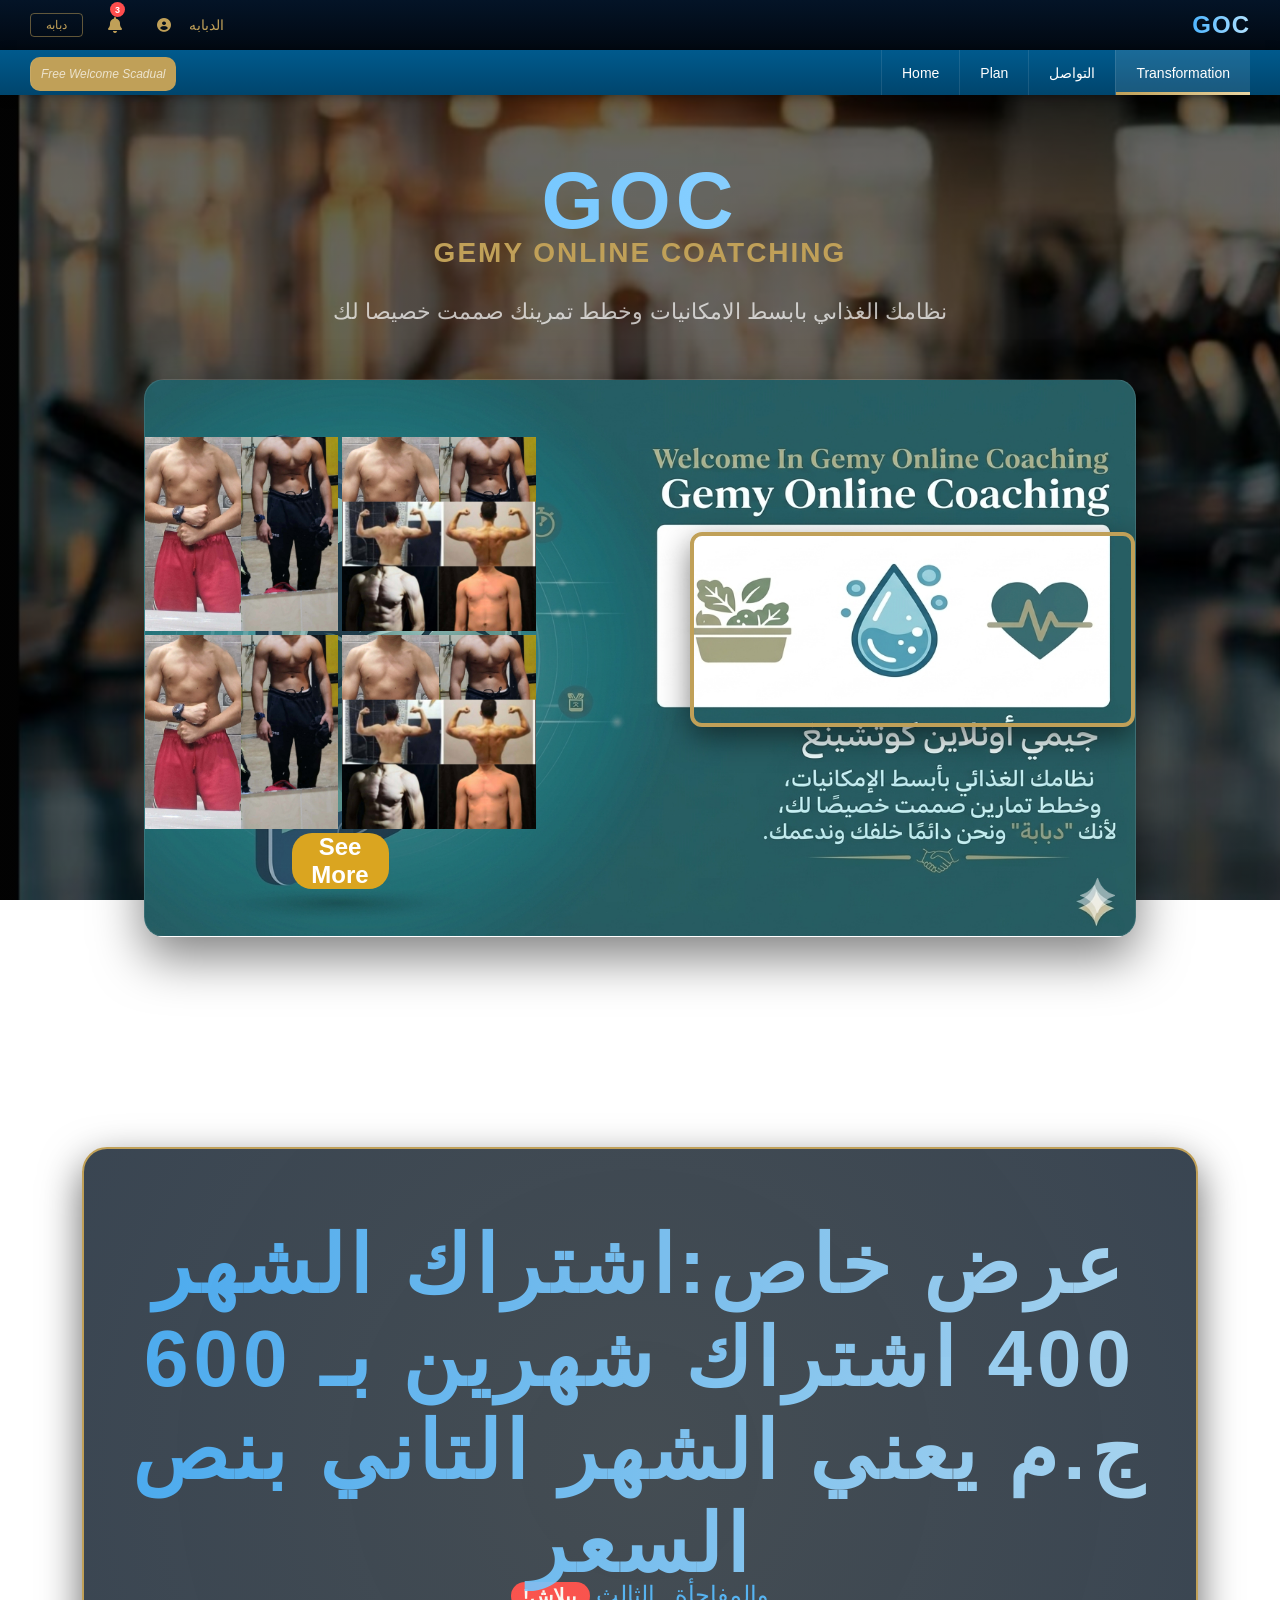
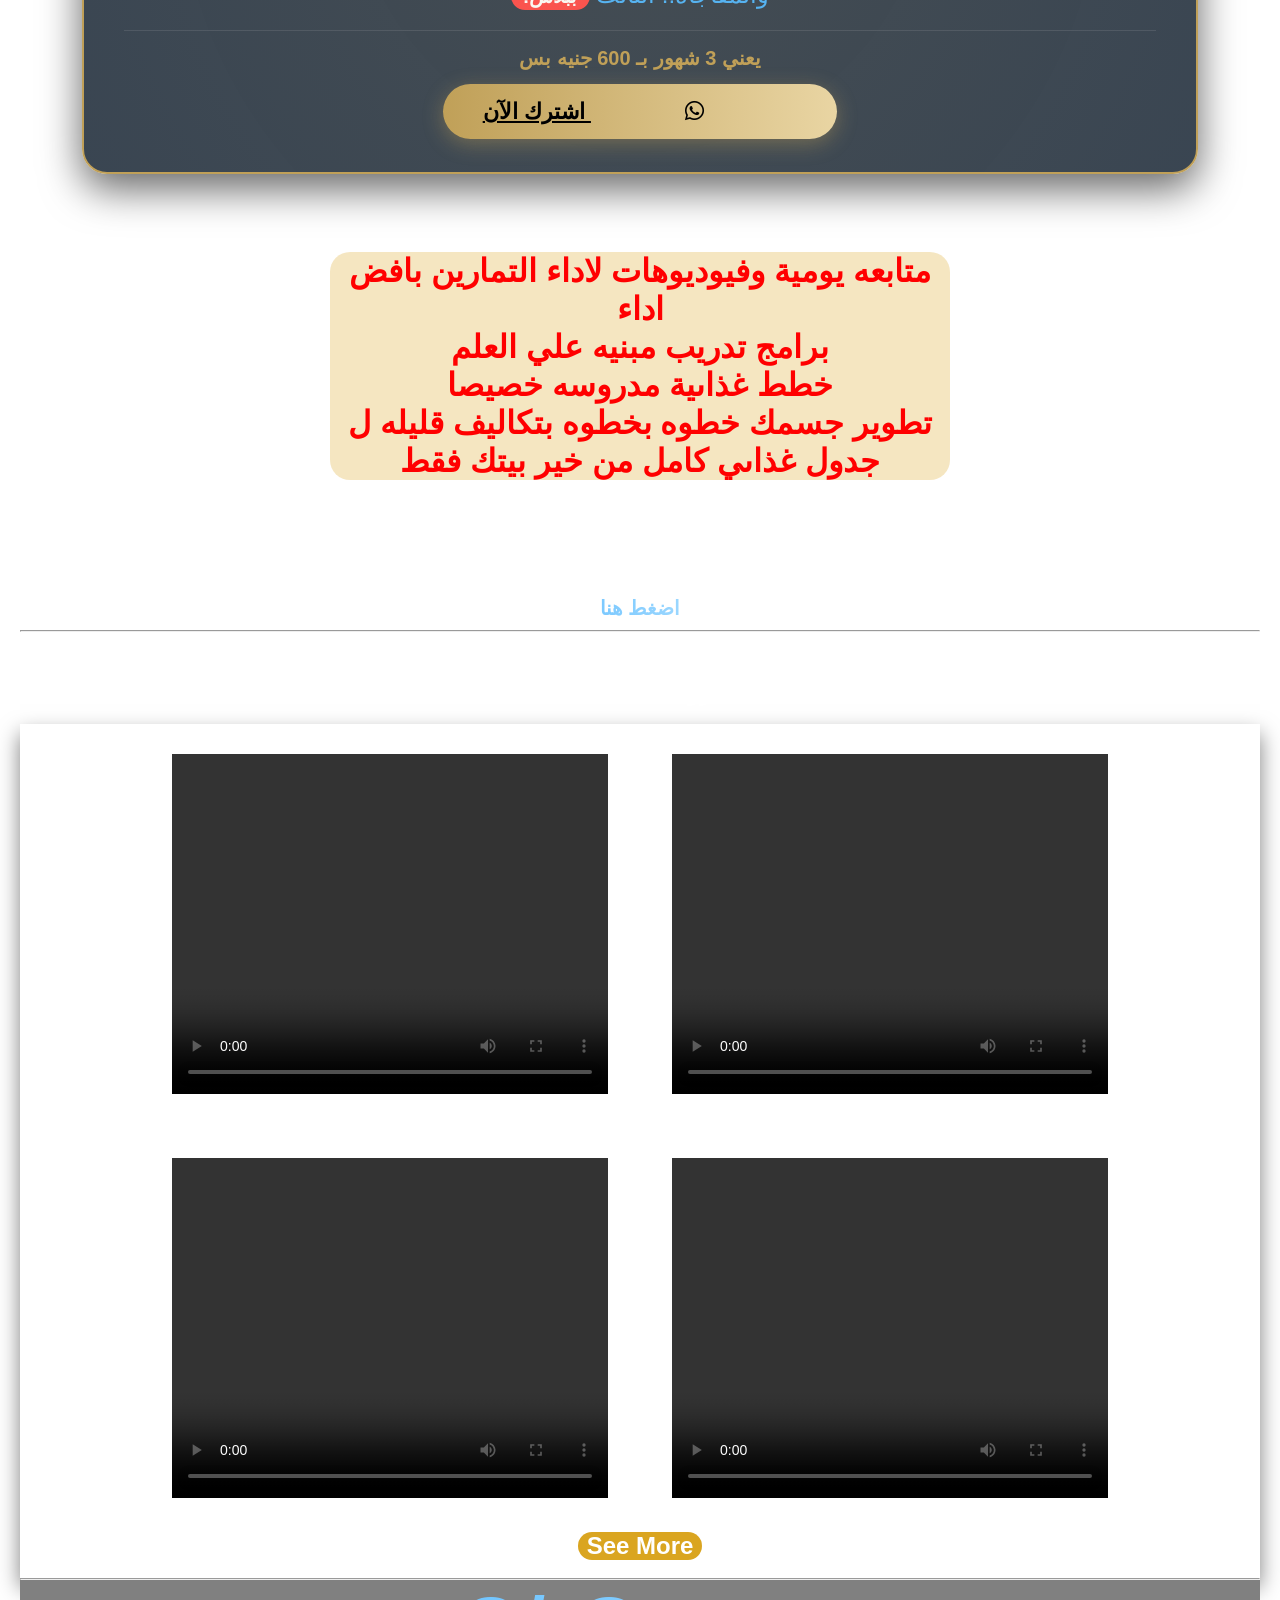
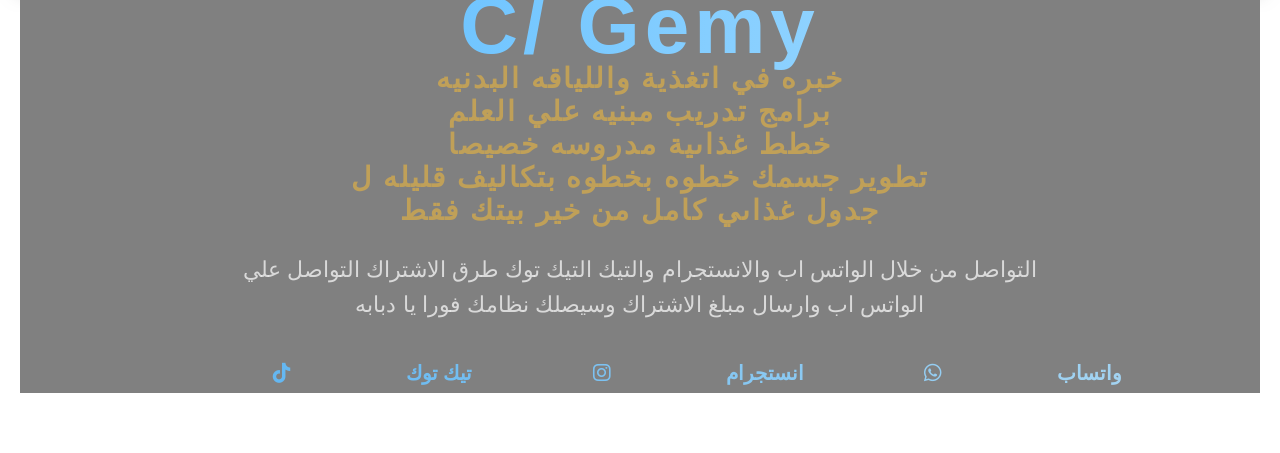
<file: index.html>
<!DOCTYPE html>
<html lang="en">
<head>
    <meta charset="UTF-8">
    <meta name="viewport" content="width=device-width, initial-scale=1.0">
    <title>Gemy Online Coaching</title>
    <link rel="stylesheet" href="index.css">
    <script src="index.js"></script>
    <link rel="stylesheet" href="https://cdnjs.cloudflare.com/ajax/libs/font-awesome/6.5.0/css/all.min.css">
    <link rel="icon" href="1fe964dc-eae8-402b-a017-c1bcff4d718d.jfif">
</head>
<body>
    <nav class="goc-main-nav">
        <div class="top-row">
            <div class="logo-container">
                <span class="logo-text">GOC</span>
            </div>
            
            <div class="user-meta">
                <div class="profile-block">
                    <span class="user-name">الدبابه</span>
                    <i class="fas fa-user-circle"></i> </div>
                <div class="notif-block">
                    <i class="fas fa-bell"></i>
                    <span class="notif-badge">3</span>
                </div>
               <button class="logout-btn">دبابه</button>
            </div>
        </div>

        <div class="menu-row">
            <div class="menu-items-left">
                <a href="transformation.html" class="menu-item active">Transformation</a>
                <a href="communicate.html" class="menu-item">التواصل</a>
                <a href="plan.html" class="menu-item">Plan</a>
                <a href="#" class="menu-item no-border-left">Home</a>
            </div>
   <div class="wellcom"> <a href="free.html"   class="welcome-text-right"> Free Welcome Scadual</a></div>
        </div>
    </nav>
    <div class="about">
    <h1>
GOC 



    </h1>
    <H1>
Gemy Online Coatching


    </H1>
        <h1>
نظامك الغذاىي بابسط الامكانيات وخطط تمرينك صممت خصيصا لك


    </h1>
    <header>

        
    
   

  <br>
   
     <br>
   <br>

   <br>
    
<div class="slider">

  <img src="520882e2-50af-4f5d-88b2-9ee951361577.jfif" alt="">
   <img src="cf5c0b23-2943-465e-b3cb-ab50230c9a42.jfif" alt="">
    <img src="9abb4a14-b59b-430e-a8de-ac7891fc2a7d.jfif" alt="">
 
</div>
<div class="before">
<img src="488adabc-7f1c-4703-8ac2-2e8144c1362f.jfif" alt="">
<img src="01d0bdb7-062a-40e8-b857-19015c202544.jfif" alt="">
<br>
<img src="488adabc-7f1c-4703-8ac2-2e8144c1362f.jfif" alt="">
<img src="01d0bdb7-062a-40e8-b857-19015c202544.jfif" alt="">
<h2 class="seemore">
    <a href="transformation.html">See More</a>



</h2>
</div>
</header>
<div class="about">

</div>
  <div class="offer-container">
    <h1 class="offer-title" > عرض خاص:اشتراك الشهر 400  اشتراك شهرين بـ 600 ج.م يعني الشهر التاني بنص السعر</h1>
    <p class="offer-surprise">والمفاجأة.. الثالث <span class="free-badge">ببلاش!</span></p>
    <div class="offer-summary">يعني 3 شهور بـ 600 جنيه بس</div>
    <a href="https://api.whatsapp.com/send?phone=201200271573" target="_blank" class="cta-button">
  <i class="fa-brands fa-whatsapp"></i> اشترك الآن
</a>
</div>
 
 
    
    <h1> اتمرن صح </h1>
    <h1 class="ham">
      متابعه يومية وفيوديوهات لاداء التمارين بافض اداء
<br>
برامج تدريب مبنيه علي العلم
<br>
خطط غذاىية مدروسه خصيصا
<br>
تطوير جسمك خطوه بخطوه بتكاليف قليله ل
<br>
جدول غذاىي كامل من خير بيتك فقط
<br>

    </h1>
    <h1>
اتمرن صح
عرض خاص تلت شهور ب450 جنيه
جدول غذاىي مجانا لكل زوار موقع جيمي اونلاين كوتشينج

<br>


    </h1>
    <h1   class="press">
<a href="free.html">اضغط هنا </a>

    </h1>
    <hr>
    <br>

<h2 class="train">
   اتمرن صح  
   تمارين مخصصة ليك مدروسه بافضل اداء 

</h2>
<br>

<div class="videoscontainer">

<video src="f7541983-287d-4063-b843-49afe86af79a - Trim.mp4" controls></video>
<video src="7ac183d6-2b16-42ee-a727-082760125e39.mp4" controls></video>
<video src="f7541983-287d-4063-b843-49afe86af79a - Trim.mp4" controls></video>
<video src="7ac183d6-2b16-42ee-a727-082760125e39.mp4" controls></video>
<h2 class="seemore">
    <a href="plan.html">See More</a>



</h2>
<br>
</div>
<hr>
<div class="cgemycontainer">
<h1 class="cgemy">
C/ Gemy


</h1>
<h1 class="aboutme">
خبره في اتغذية واللياقه البدنيه <br>
برامج تدريب مبنيه علي العلم <br> خطط غذاىية مدروسه خصيصا <br> 
تطوير جسمك خطوه بخطوه بتكاليف قليله ل<br>
جدول غذاىي كامل من خير بيتك فقط <br>



</h1>
<h1 class="from">
التواصل من خلال الواتس اب والانستجرام والتيك التيك توك 
طرق الاشتراك التواصل علي الواتس اب وارسال مبلغ الاشتراك وسيصلك نظامك فورا يا دبابه
</h1>
<h1 class="communicate">
 <a href="https://api.whatsapp.com/send?phone=201200271573"> واتساب<i class="fa-brands fa-whatsapp"></i> </a>
<a href="https://api.whatsapp.com/send?phone=201200271573"> انستجرام<i class="fa-brands fa-instagram"></i></a>
<a href="https://www.tiktok.com/@gemy.online.coatc?_r=1&_t=ZS-94njIWVCd7f"> تيك توك<i class="fa-brands fa-tiktok"></i> </a>

</h1>


</div>
     </body>
</html>
</file>
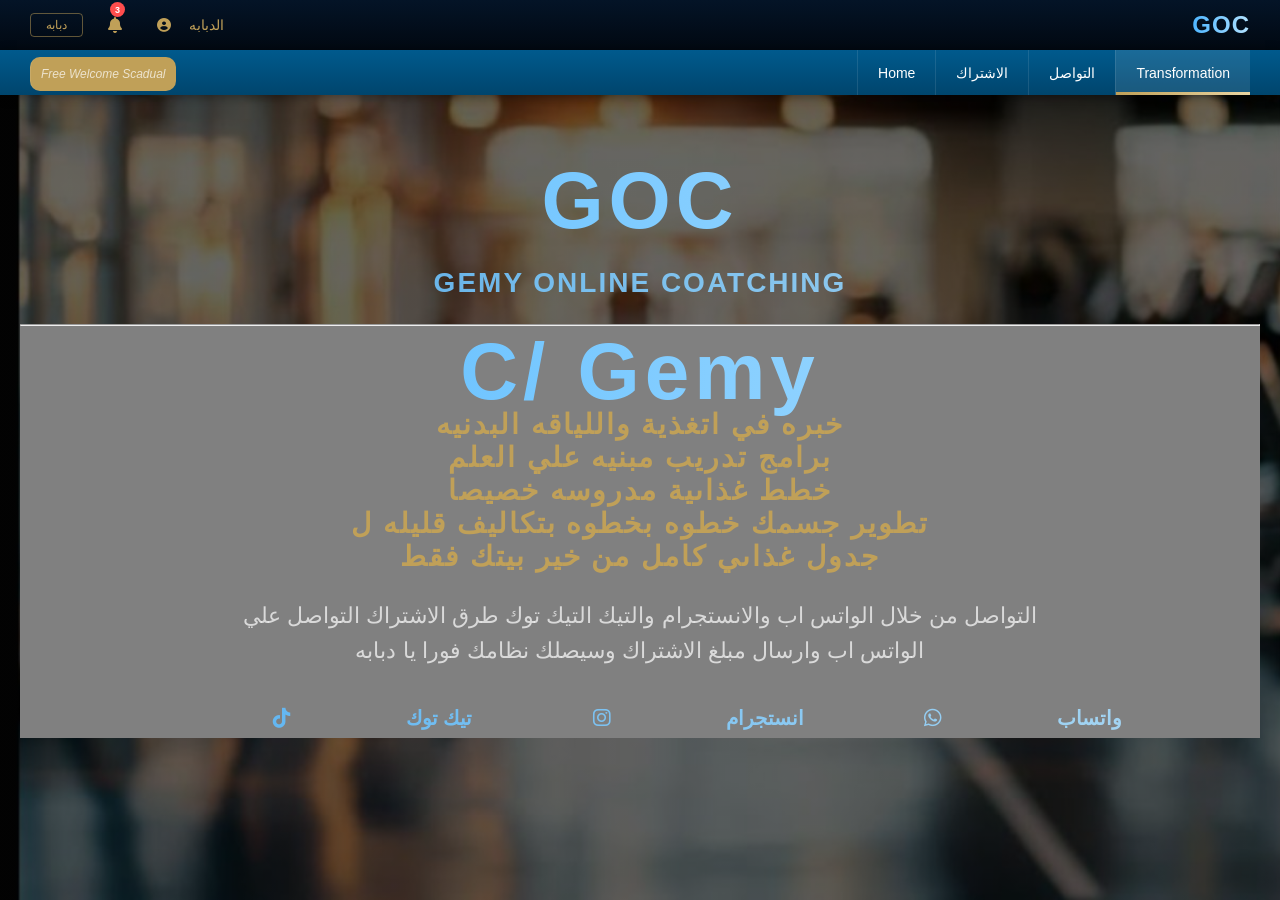
<file: communicate.html>
<!DOCTYPE html>
<html lang="en">
<head>
    <meta charset="UTF-8">
    <meta name="viewport" content="width=device-width, initial-scale=1.0">
    <title>Gemy Online Coaching</title>
    <link rel="stylesheet" href="index.css">
    <script src="index.js"></script>
    <link rel="stylesheet" href="https://cdnjs.cloudflare.com/ajax/libs/font-awesome/6.5.0/css/all.min.css">
     <link rel="icon" href="1fe964dc-eae8-402b-a017-c1bcff4d718d.jfif">
</head>
<body>
    <nav class="goc-main-nav">
        <div class="top-row">
            <div class="logo-container">
                <span class="logo-text">GOC</span>
            </div>
            
            <div class="user-meta">
                <div class="profile-block">
                     <span class="user-name">الدبابه</span>
                    <i class="fas fa-user-circle"></i> </div>
                <div class="notif-block">
                    <i class="fas fa-bell"></i>
                    <span class="notif-badge">3</span>
                </div>
               <button class="logout-btn">دبابه</button>
            </div>
        </div>

        <div class="menu-row">
            <div class="menu-items-left">
                <a href="transformation.html" class="menu-item active">Transformation</a>
                <a href="communicate.html" class="menu-item">التواصل</a>
                <a href="plan.html" class="menu-item">الاشتراك</a>
                <a href="index.html" class="menu-item no-border-left">Home</a>
            </div>
         <div class="wellcom"> <a href="free.html"   class="welcome-text-right"> Free Welcome Scadual</a></div>
        </div>
    </nav>
    <div class="about">
    <h1>
GOC 



    </h1>
    <H1>
Gemy Online Coatching
</H1>
<hr>
<div class="cgemycontainer">
<h1 class="cgemy">
C/ Gemy


</h1>
<h1 class="aboutme">
خبره في اتغذية واللياقه البدنيه <br>
برامج تدريب مبنيه علي العلم <br> خطط غذاىية مدروسه خصيصا <br> 
تطوير جسمك خطوه بخطوه بتكاليف قليله ل<br>
جدول غذاىي كامل من خير بيتك فقط <br>



</h1>
<h1 class="from">
التواصل من خلال الواتس اب والانستجرام والتيك التيك توك 
طرق الاشتراك التواصل علي الواتس اب وارسال مبلغ الاشتراك وسيصلك نظامك فورا يا دبابه
</h1>
<h1 class="communicate">
 <a href="https://api.whatsapp.com/send?phone=201200271573"> واتساب<i class="fa-brands fa-whatsapp"></i> </a>
<a href="https://api.whatsapp.com/send?phone=201200271573"> انستجرام<i class="fa-brands fa-instagram"></i></a>
<a href="https://www.tiktok.com/@gemy.online.coatc?_r=1&_t=ZS-94njIWVCd7f"> تيك توك<i class="fa-brands fa-tiktok"></i> </a>


</h1>


</div>
    
</body>
</file>
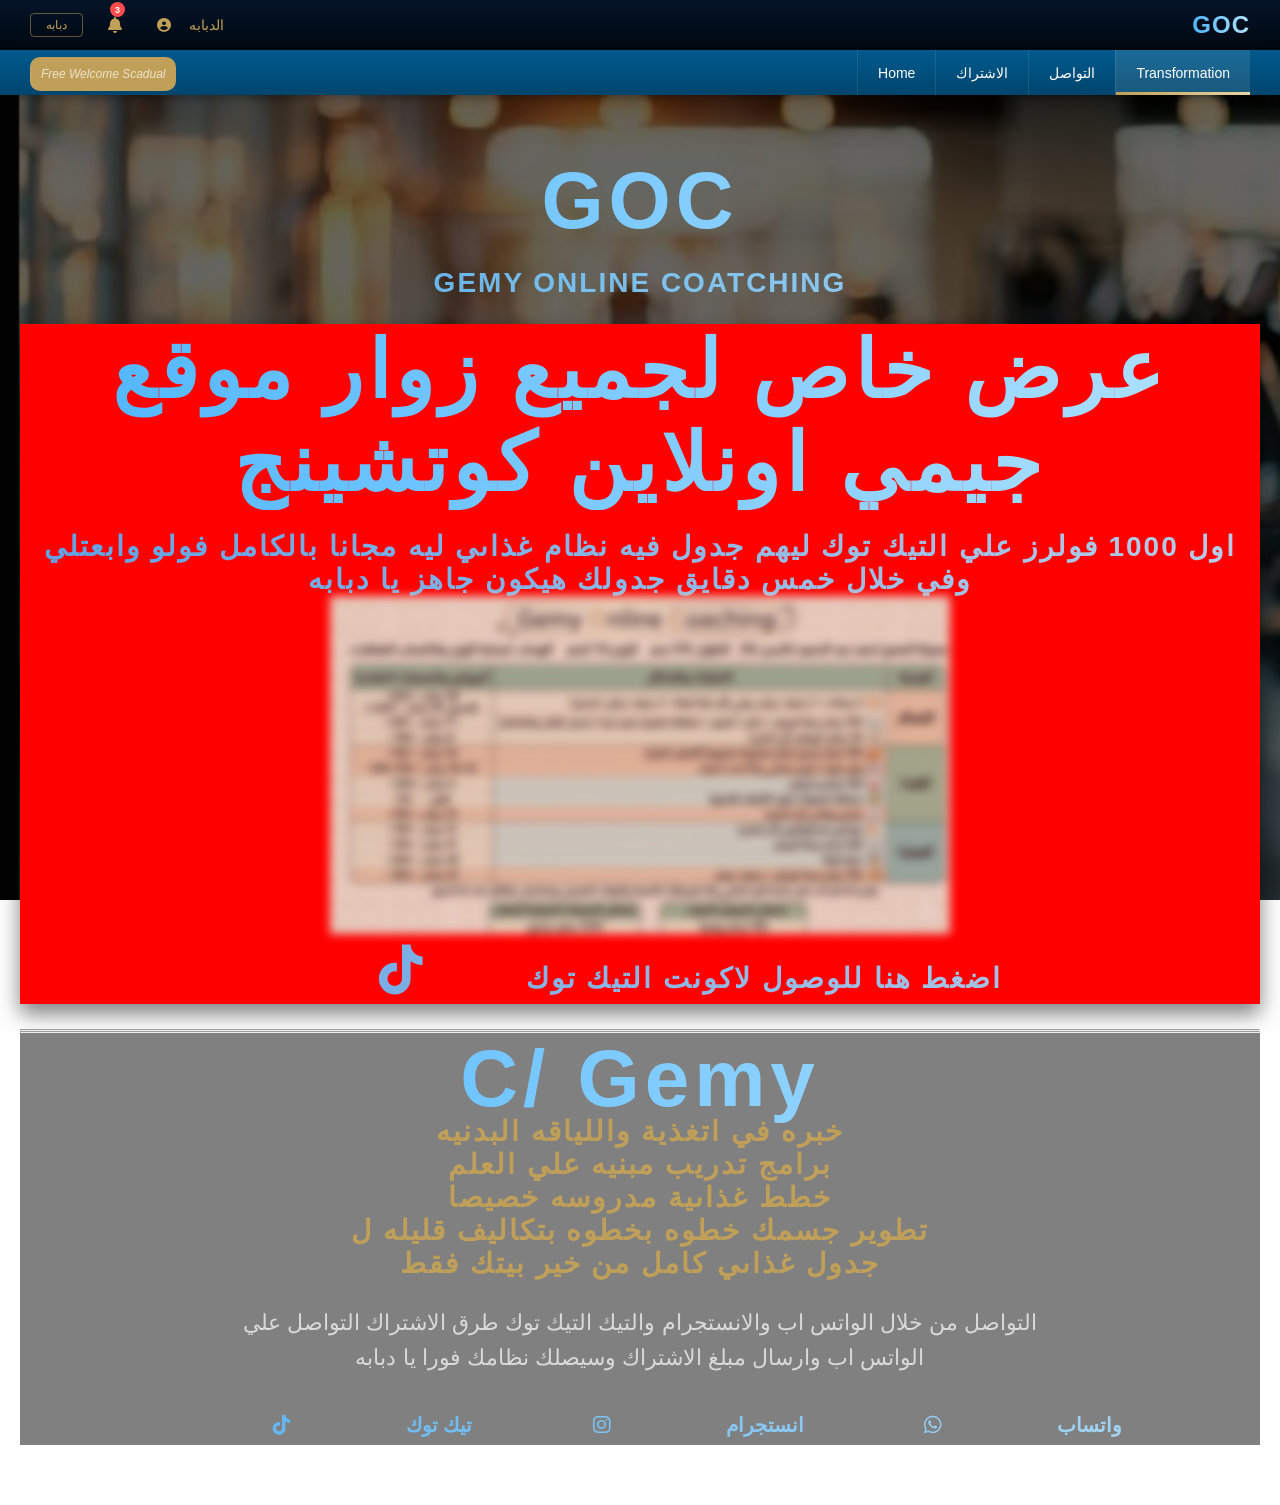
<file: free.html>
<!DOCTYPE html>
<html lang="en">
<head>
    <meta charset="UTF-8">
    <meta name="viewport" content="width=device-width, initial-scale=1.0">
    <title>Gemy Online Coaching</title>
    <link rel="stylesheet" href="index.css">
    <script src="index.js"></script>
    <link rel="stylesheet" href="https://cdnjs.cloudflare.com/ajax/libs/font-awesome/6.5.0/css/all.min.css">
     <link rel="icon" href="1fe964dc-eae8-402b-a017-c1bcff4d718d.jfif">
</head>
<body>
    <nav class="goc-main-nav">
        <div class="top-row">
            <div class="logo-container">
                <span class="logo-text">GOC</span>
            </div>
            
            <div class="user-meta">
                <div class="profile-block">
                      <span class="user-name">الدبابه</span>
                    <i class="fas fa-user-circle"></i> </div>
                <div class="notif-block">
                    <i class="fas fa-bell"></i>
                    <span class="notif-badge">3</span>
                </div>
                <button class="logout-btn">دبابه</button>
            </div>
        </div>

        <div class="menu-row">
            <div class="menu-items-left">
                <a href="transformation.html" class="menu-item active">Transformation</a>
                <a href="communicate.html" class="menu-item">التواصل</a>
                 <a href="plan.html" class="menu-item">الاشتراك</a>
                <a href="index.html" class="menu-item no-border-left">Home</a>
            </div>
      <div class="wellcom"> <a href="free.html"   class="welcome-text-right"> Free Welcome Scadual</a></div>
        </div>
    </nav>
    <div class="about">
    <h1>
GOC 



    </h1>
    <H1>
Gemy Online Coatching


    </H1>





<div class="offer">
    <h1 class="red">
عرض خاص لجميع زوار موقع جيمي اونلاين كوتشينج 





    </h1>
    <h1>
اول 1000 فولرز علي التيك توك ليهم جدول فيه نظام غذاىي ليه مجانا بالكامل
فولو وابعتلي وفي خلال خمس دقايق جدولك هيكون جاهز يا دبابه
<br>
<img src="cf5c0b23-2943-465e-b3cb-ab50230c9a42.jfif" alt="">
<a href="https://www.tiktok.com/@gemy.online.coatc?_r=1&_t=ZS-94njIWVCd7f"> اضغط هنا للوصول لاكونت التيك توك<i class="fa-brands fa-tiktok"></i></a>

    </h1>
    </div>
    <hr>

<hr>
<div class="cgemycontainer">
<h1 class="cgemy">
C/ Gemy


</h1>
<h1 class="aboutme">
خبره في اتغذية واللياقه البدنيه <br>
برامج تدريب مبنيه علي العلم <br> خطط غذاىية مدروسه خصيصا <br> 
تطوير جسمك خطوه بخطوه بتكاليف قليله ل<br>
جدول غذاىي كامل من خير بيتك فقط <br>



</h1>
<h1 class="from">
التواصل من خلال الواتس اب والانستجرام والتيك التيك توك 
طرق الاشتراك التواصل علي الواتس اب وارسال مبلغ الاشتراك وسيصلك نظامك فورا يا دبابه
</h1>
<h1 class="communicate">
 <a href="https://api.whatsapp.com/send?phone=201200271573"> واتساب<i class="fa-brands fa-whatsapp"></i> </a>
<a href="https://api.whatsapp.com/send?phone=201200271573"> انستجرام<i class="fa-brands fa-instagram"></i></a>
<a href="https://www.tiktok.com/@gemy.online.coatc?_r=1&_t=ZS-94njIWVCd7f"> تيك توك<i class="fa-brands fa-tiktok"></i> </a>


</h1>


</div>
</body>
</file>
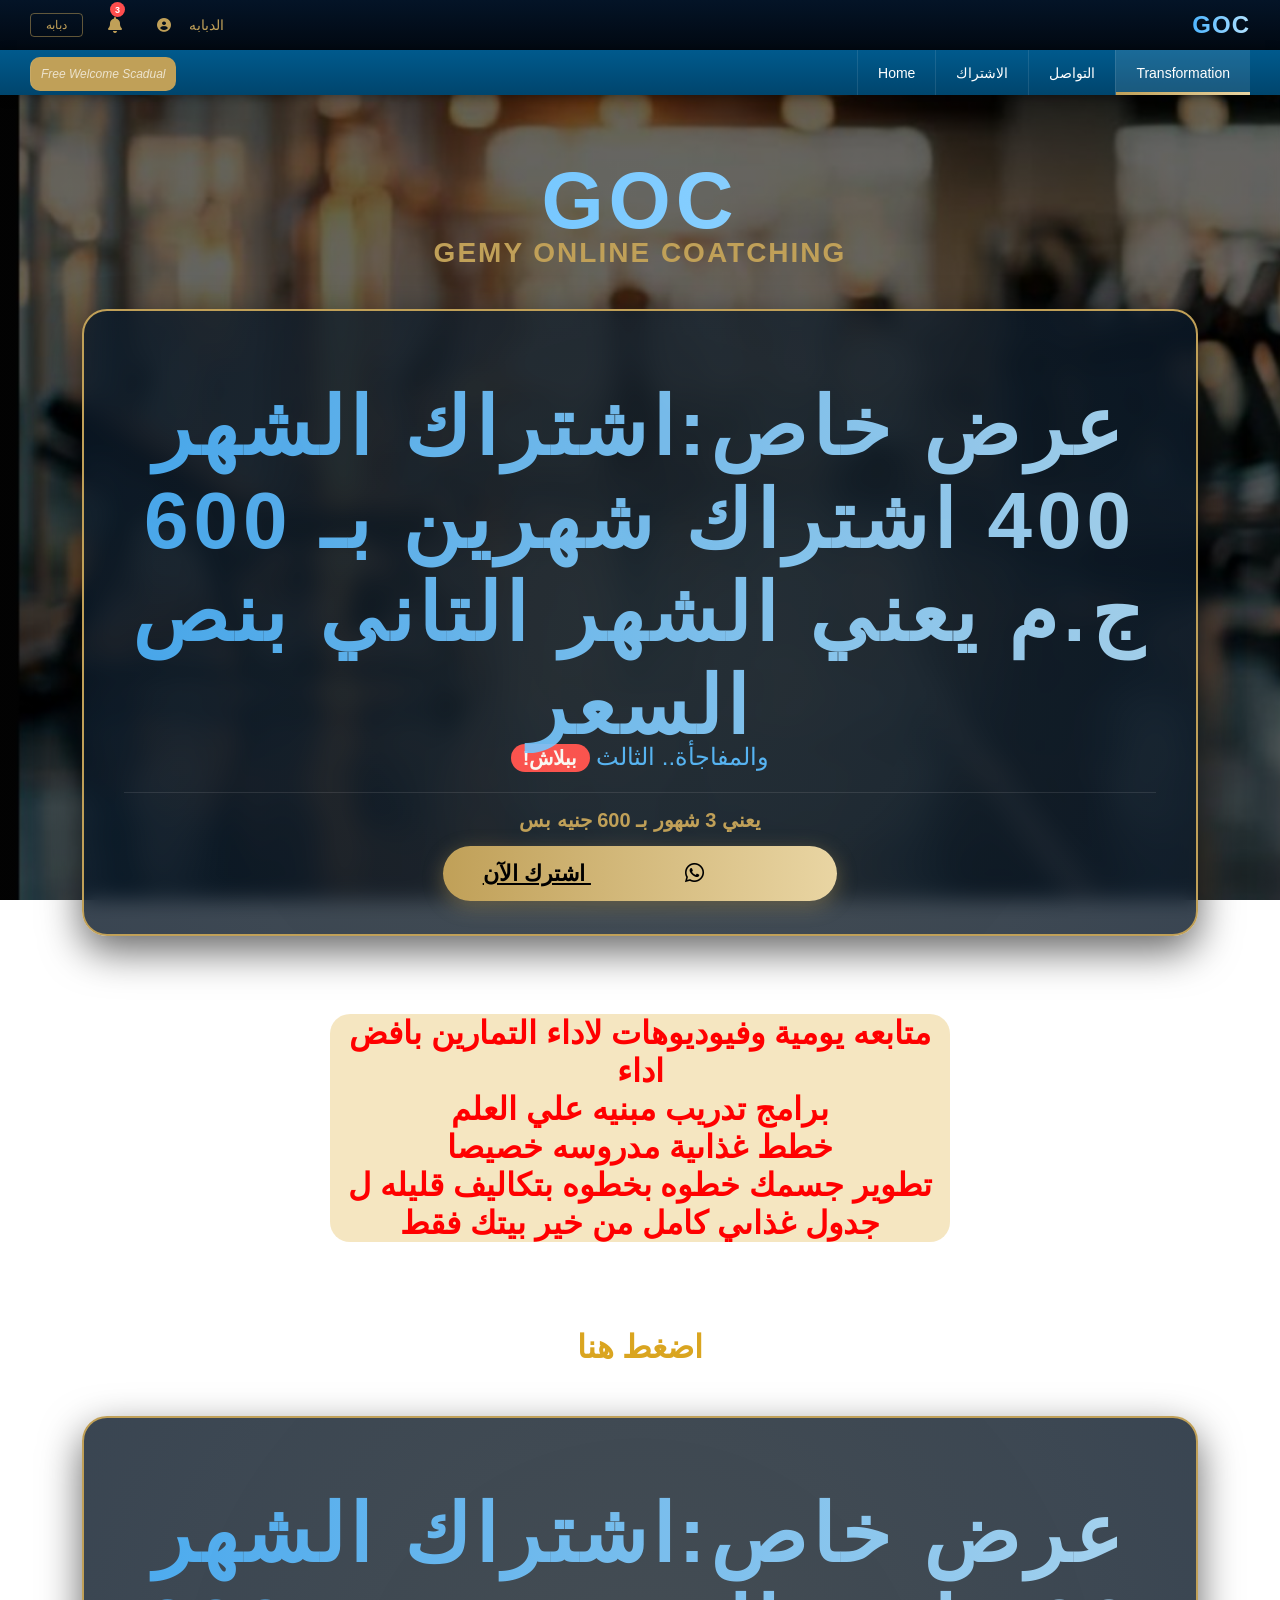
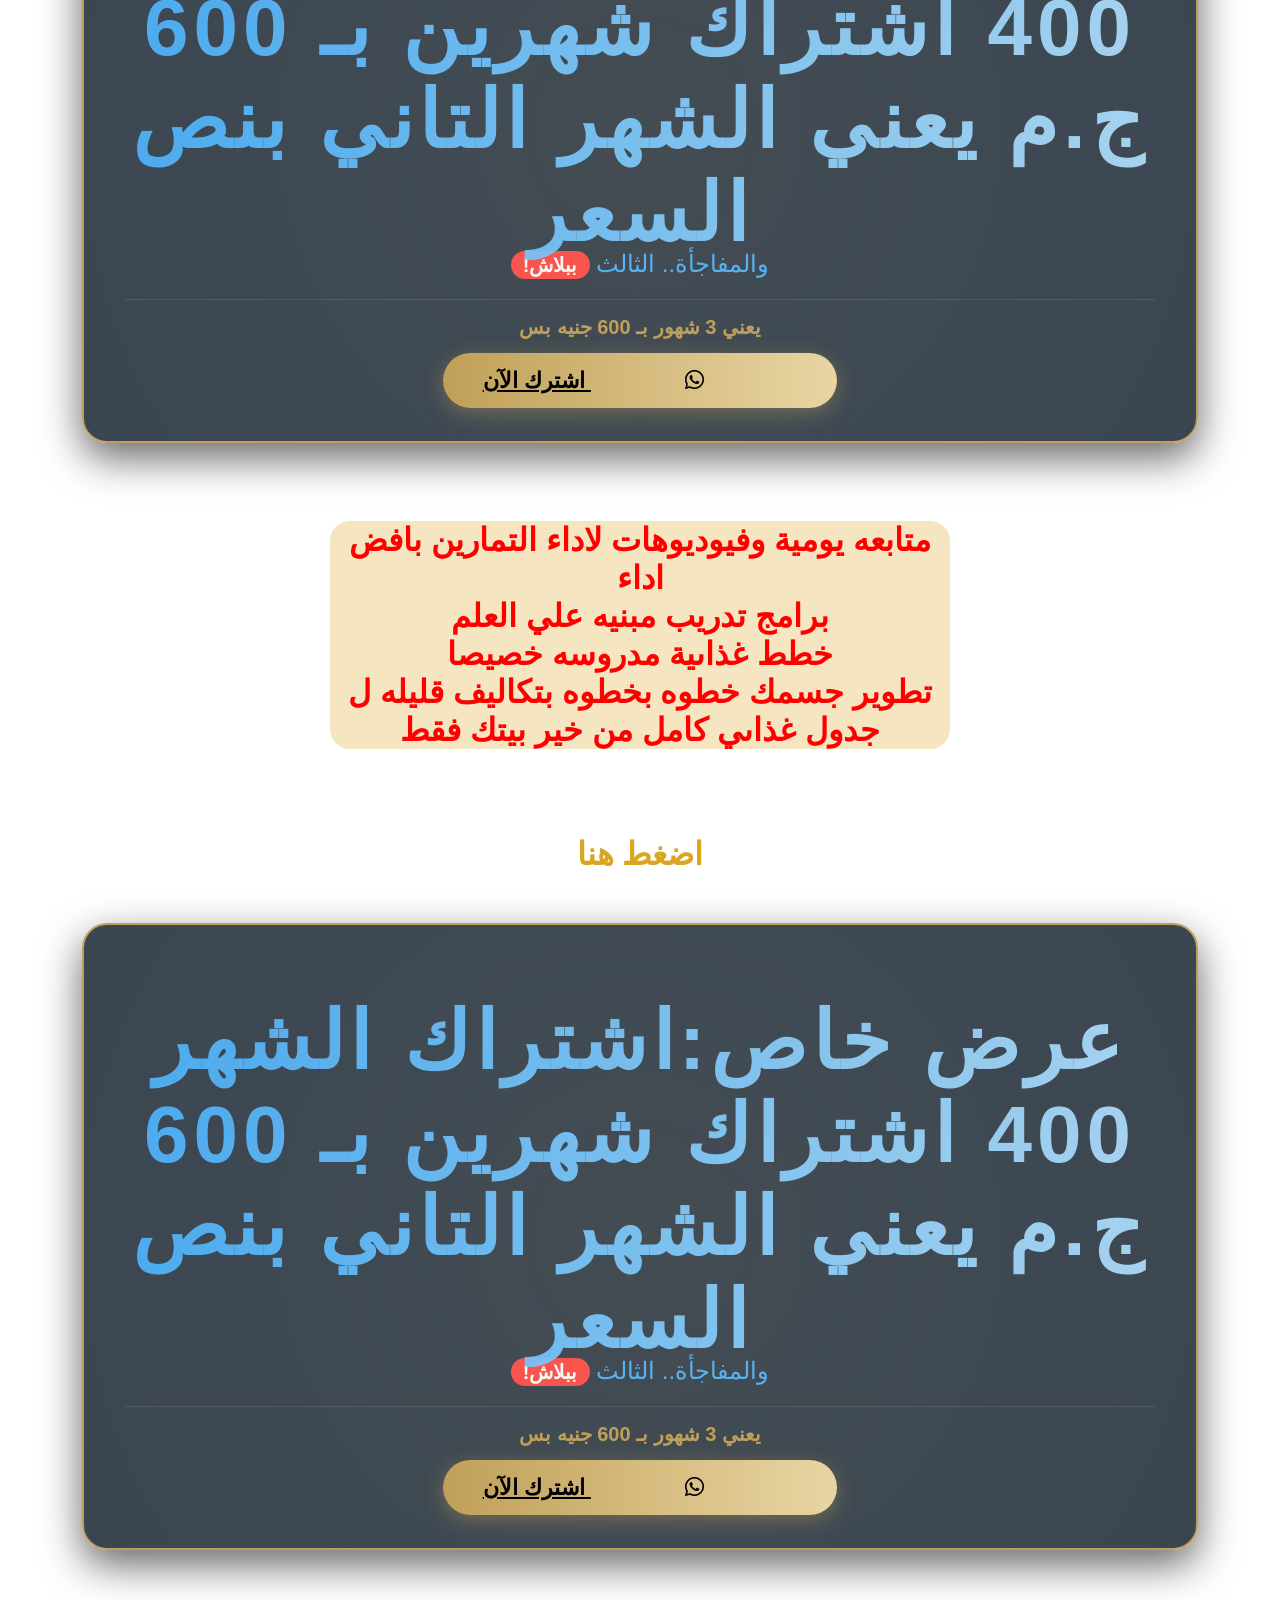
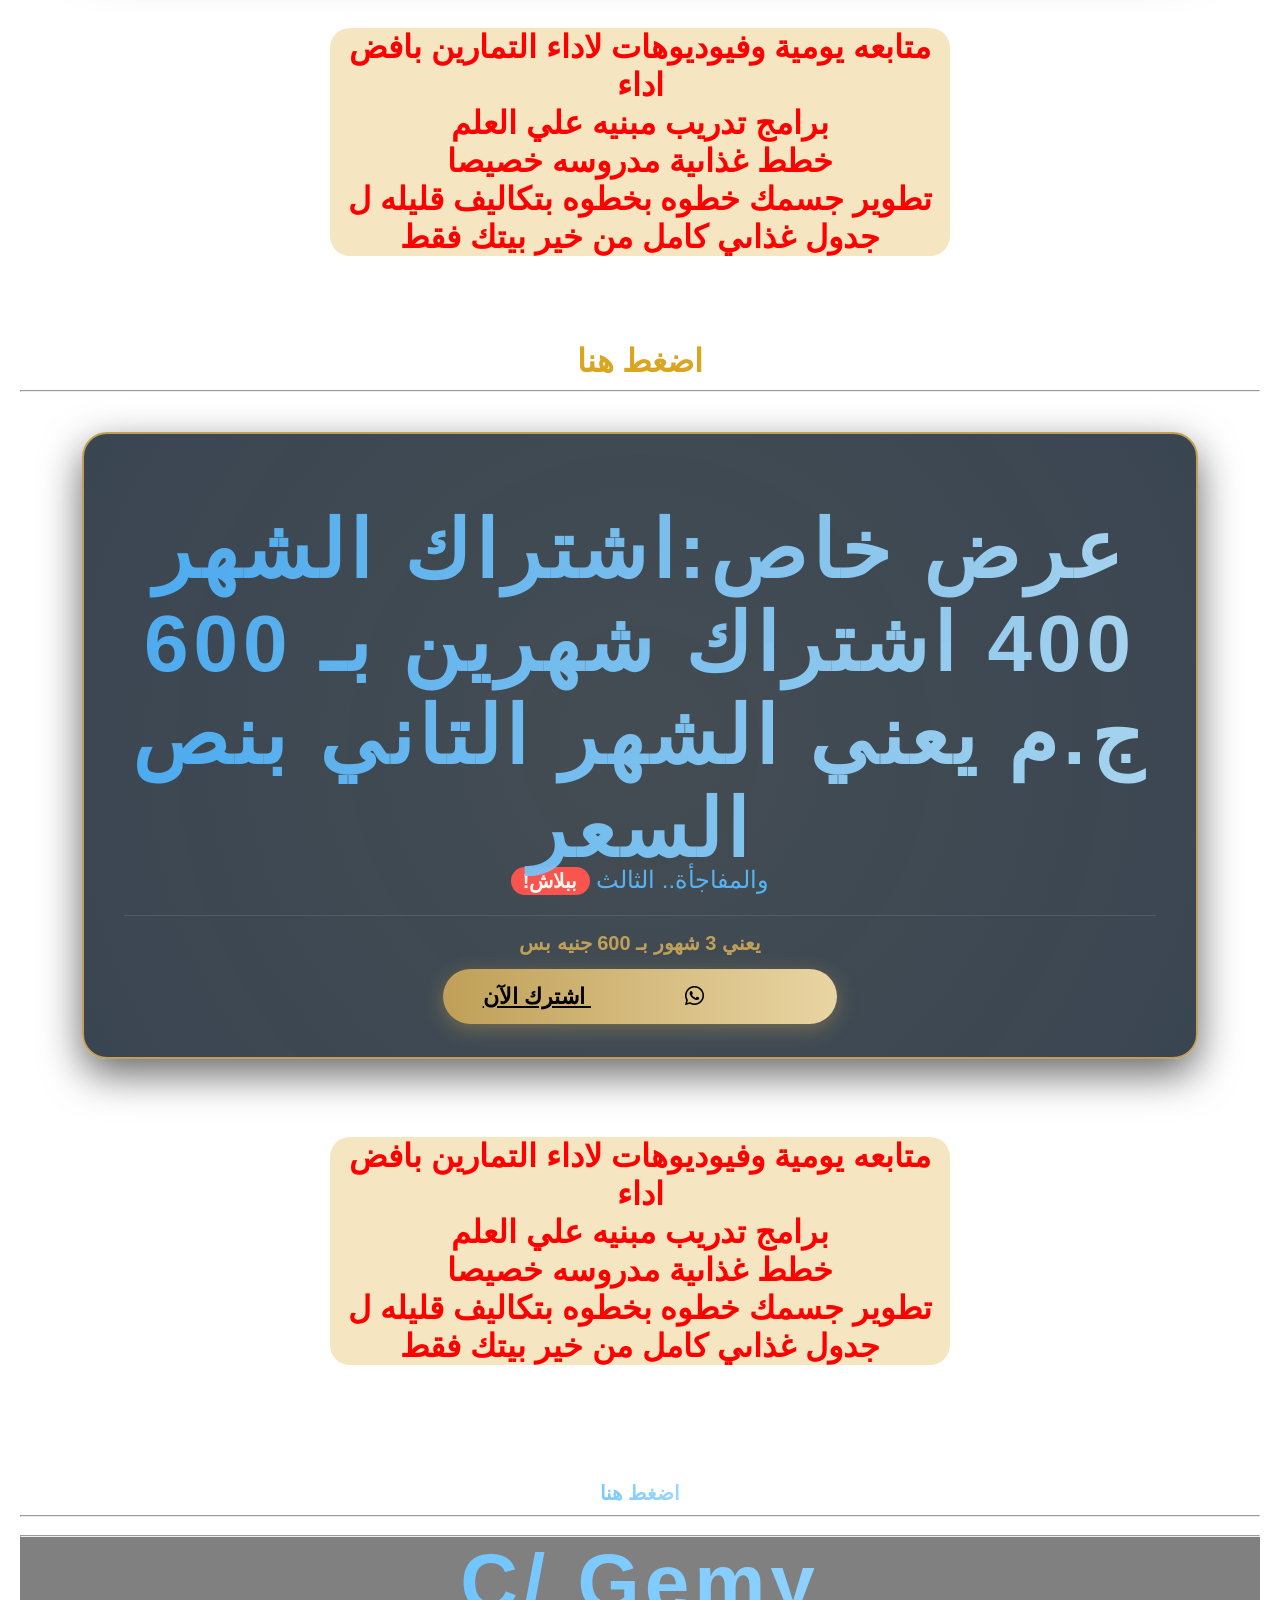
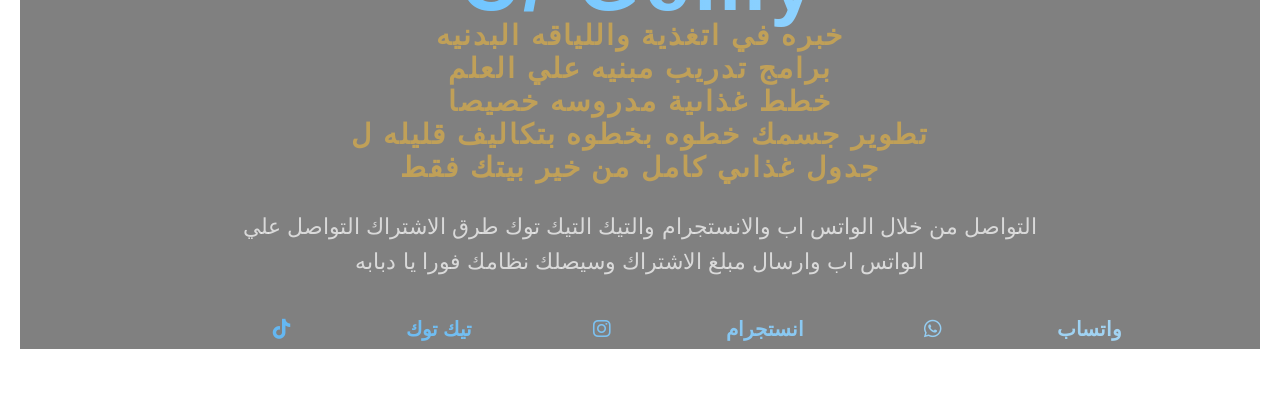
<file: plan.html>
<!DOCTYPE html>
<html lang="en">
<head>
    <meta charset="UTF-8">
    <meta name="viewport" content="width=device-width, initial-scale=1.0">
    <title>Gemy Online Coaching</title>
    <link rel="stylesheet" href="index.css">
    <script src="index.js"></script>
    <link rel="stylesheet" href="https://cdnjs.cloudflare.com/ajax/libs/font-awesome/6.5.0/css/all.min.css">
     <link rel="icon" href="1fe964dc-eae8-402b-a017-c1bcff4d718d.jfif">
</head>
<body>
    <nav class="goc-main-nav">
        <div class="top-row">
            <div class="logo-container">
                <span class="logo-text">GOC</span>
            </div>
            
            <div class="user-meta">
                <div class="profile-block">
         <span class="user-name">الدبابه</span>
                    <i class="fas fa-user-circle"></i> </div>
                <div class="notif-block">
                    <i class="fas fa-bell"></i>
                    <span class="notif-badge">3</span>
                </div>
              <button class="logout-btn">دبابه</button>
            </div>
        </div>

        <div class="menu-row">
            <div class="menu-items-left">
                <a href="transformation.html" class="menu-item active">Transformation</a>
                <a href="communicate.html" class="menu-item">التواصل</a>
                <a href="plan.html" class="menu-item">الاشتراك</a>
                <a href="index.html" class="menu-item no-border-left">Home</a>
            </div>
       <div class="wellcom"> <a href="free.html"   class="welcome-text-right"> Free Welcome Scadual</a></div>
        </div>
    </nav>
    <div class="about">
    <h1>
GOC 



    </h1>
    <H1>
Gemy Online Coatching


    </H1>
    <div class="offers-wrapper">
     <div class="offer-container">
    <h1 class="offer-title" > عرض خاص:اشتراك الشهر 400  اشتراك شهرين بـ 600 ج.م يعني الشهر التاني بنص السعر</h1>
    <p class="offer-surprise">والمفاجأة.. الثالث <span class="free-badge">ببلاش!</span></p>
    <div class="offer-summary">يعني 3 شهور بـ 600 جنيه بس</div>
    <a href="https://api.whatsapp.com/send?phone=201200271573" target="_blank" class="cta-button">
  <i class="fa-brands fa-whatsapp"></i> اشترك الآن
</a>
</div>
    </div>
 
    
     <h1> اتمرن صح </h1>
    <h1 class="ham">
      متابعه يومية وفيوديوهات لاداء التمارين بافض اداء
<br>
برامج تدريب مبنيه علي العلم
<br>
خطط غذاىية مدروسه خصيصا
<br>
تطوير جسمك خطوه بخطوه بتكاليف قليله ل
<br>
جدول غذاىي كامل من خير بيتك فقط
<br>

    </h1>
    <h1>
اتمرن صح
عرض خاص تلت شهور ب450 جنيه
جدول غذاىي مجانا لكل زوار موقع جيمي اونلاين كوتشينج

<br>


    </h1>
    <h1   class="press">
<a href="free.html">اضغط هنا </a>

    </h1>
    <div class="offer-container">
    <h1 class="offer-title" > عرض خاص:اشتراك الشهر 400  اشتراك شهرين بـ 600 ج.م يعني الشهر التاني بنص السعر</h1>
    <p class="offer-surprise">والمفاجأة.. الثالث <span class="free-badge">ببلاش!</span></p>
    <div class="offer-summary">يعني 3 شهور بـ 600 جنيه بس</div>
    <a href="https://api.whatsapp.com/send?phone=201200271573" target="_blank" class="cta-button">
  <i class="fa-brands fa-whatsapp"></i> اشترك الآن
</a>
</div>
 
 
    
   <h1> اتمرن صح </h1>
    <h1 class="ham">
      متابعه يومية وفيوديوهات لاداء التمارين بافض اداء
<br>
برامج تدريب مبنيه علي العلم
<br>
خطط غذاىية مدروسه خصيصا
<br>
تطوير جسمك خطوه بخطوه بتكاليف قليله ل
<br>
جدول غذاىي كامل من خير بيتك فقط
<br>

    </h1>
    <h1>
اتمرن صح
عرض خاص تلت شهور ب450 جنيه
جدول غذاىي مجانا لكل زوار موقع جيمي اونلاين كوتشينج

<br>


    </h1>
    <h1   class="press">
<a href="free.html">اضغط هنا </a>

    </h1>
     <div class="offer-container">
  <h1 class="offer-title" > عرض خاص:اشتراك الشهر 400  اشتراك شهرين بـ 600 ج.م يعني الشهر التاني بنص السعر</h1>
    <p class="offer-surprise">والمفاجأة.. الثالث <span class="free-badge">ببلاش!</span></p>
    <div class="offer-summary">يعني 3 شهور بـ 600 جنيه بس</div>
    <a href="https://api.whatsapp.com/send?phone=201200271573" target="_blank" class="cta-button">
  <i class="fa-brands fa-whatsapp"></i> اشترك الآن
</a>
</div>
 
 
    
   <h1> اتمرن صح </h1>
    <h1 class="ham">
      متابعه يومية وفيوديوهات لاداء التمارين بافض اداء
<br>
برامج تدريب مبنيه علي العلم
<br>
خطط غذاىية مدروسه خصيصا
<br>
تطوير جسمك خطوه بخطوه بتكاليف قليله ل
<br>
جدول غذاىي كامل من خير بيتك فقط
<br>

    </h1>
    <h1>
اتمرن صح
عرض خاص تلت شهور ب450 جنيه
جدول غذاىي مجانا لكل زوار موقع جيمي اونلاين كوتشينج

<br>


    </h1>
    <h1   class="press">
<a href="free.html">اضغط هنا </a>

    </h1>
    <hr>

  <div class="offer-container">
    <h1 class="offer-title" > عرض خاص:اشتراك الشهر 400  اشتراك شهرين بـ 600 ج.م يعني الشهر التاني بنص السعر</h1>
    <p class="offer-surprise">والمفاجأة.. الثالث <span class="free-badge">ببلاش!</span></p>
    <div class="offer-summary">يعني 3 شهور بـ 600 جنيه بس</div>
    <a href="https://api.whatsapp.com/send?phone=201200271573" target="_blank" class="cta-button">
  <i class="fa-brands fa-whatsapp"></i> اشترك الآن
</a>
</div>
 
 
    
    <h1> اتمرن صح </h1>
    <h1 class="ham">
      متابعه يومية وفيوديوهات لاداء التمارين بافض اداء
<br>
برامج تدريب مبنيه علي العلم
<br>
خطط غذاىية مدروسه خصيصا
<br>
تطوير جسمك خطوه بخطوه بتكاليف قليله ل
<br>
جدول غذاىي كامل من خير بيتك فقط
<br>

    </h1>
    <h1>
اتمرن صح
عرض خاص تلت شهور ب450 جنيه
جدول غذاىي مجانا لكل زوار موقع جيمي اونلاين كوتشينج

<br>


    </h1>
    <h1   class="press">
<a href="free.html">اضغط هنا </a>

    </h1>
    <hr>
   
<br>

<hr>
<div class="cgemycontainer">
<h1 class="cgemy">
C/ Gemy


</h1>
<h1 class="aboutme">
خبره في اتغذية واللياقه البدنيه <br>
برامج تدريب مبنيه علي العلم <br> خطط غذاىية مدروسه خصيصا <br> 
تطوير جسمك خطوه بخطوه بتكاليف قليله ل<br>
جدول غذاىي كامل من خير بيتك فقط <br>



</h1>
<h1 class="from">
التواصل من خلال الواتس اب والانستجرام والتيك التيك توك 
طرق الاشتراك التواصل علي الواتس اب وارسال مبلغ الاشتراك وسيصلك نظامك فورا يا دبابه
</h1>
<h1 class="communicate">
 <a href="https://api.whatsapp.com/send?phone=201200271573"> واتساب<i class="fa-brands fa-whatsapp"></i> </a>
<a href="https://api.whatsapp.com/send?phone=201200271573"> انستجرام<i class="fa-brands fa-instagram"></i></a>
<a href="https://www.tiktok.com/@gemy.online.coatc?_r=1&_t=ZS-94njIWVCd7f"> تيك توك<i class="fa-brands fa-tiktok"></i> </a>
</h1>


</div>
</body>
</file>
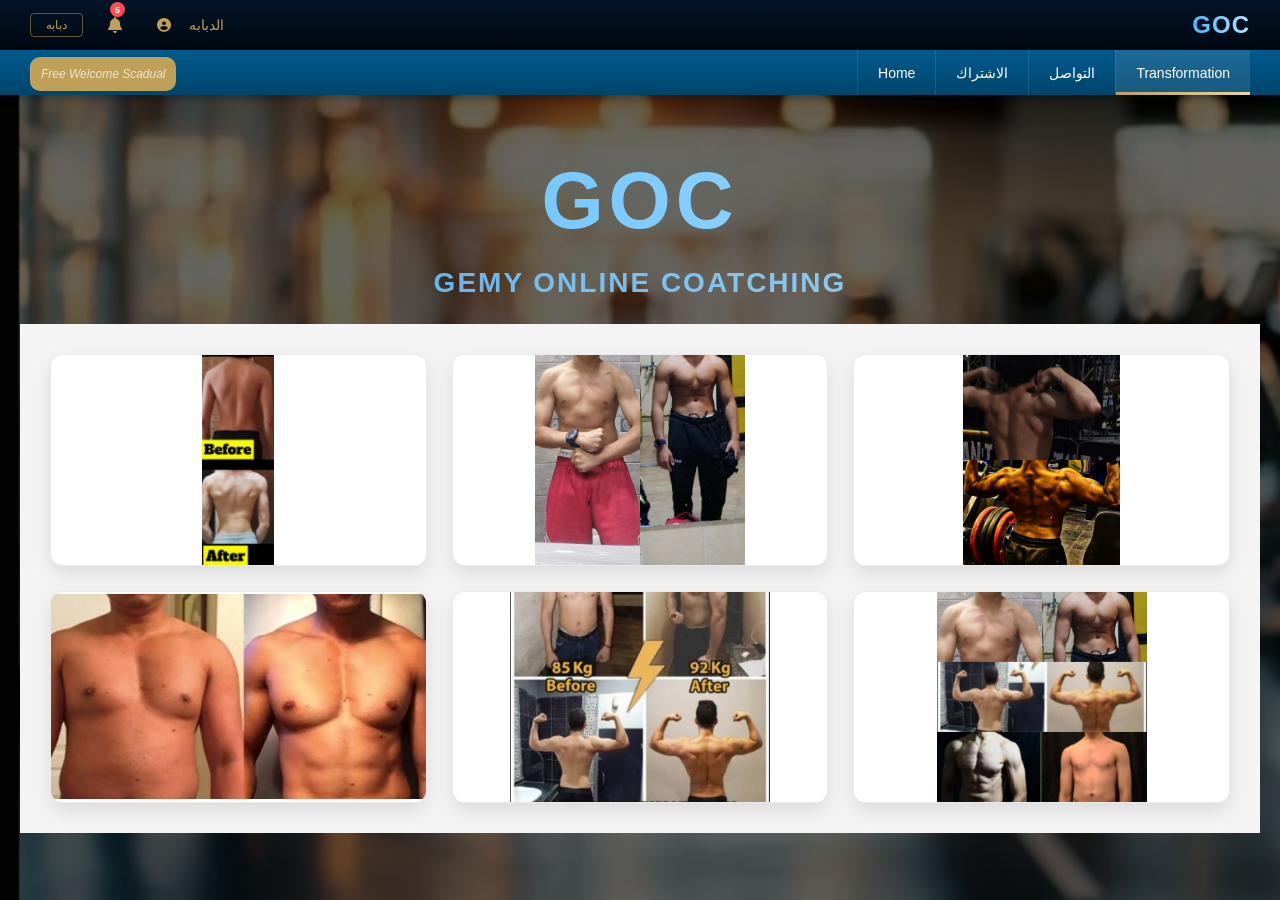
<file: transformation.html>
<!DOCTYPE html>
<html lang="en">
<head>
    <meta charset="UTF-8">
    <meta name="viewport" content="width=device-width, initial-scale=1.0">
    <title>Gemy Online Coaching</title>
    <link rel="stylesheet" href="index.css">
    <script src="index.js"></script>
    <link rel="stylesheet" href="https://cdnjs.cloudflare.com/ajax/libs/font-awesome/6.5.0/css/all.min.css">
     <link rel="icon" href="1fe964dc-eae8-402b-a017-c1bcff4d718d.jfif">
</head>
<body>
    <nav class="goc-main-nav">
        <div class="top-row">
            <div class="logo-container">
                <span class="logo-text">GOC</span>
            </div>
            
            <div class="user-meta">
                <div class="profile-block">
                     <span class="user-name">الدبابه</span>
                    <i class="fas fa-user-circle"></i> </div>
                <div class="notif-block">
                    <i class="fas fa-bell"></i>
                    <span class="notif-badge">5</span>
                </div>
               <button class="logout-btn">دبابه</button>
            </div>
        </div>

        <div class="menu-row">
            <div class="menu-items-left">
                <a href="#" class="menu-item active">Transformation</a>
                <a href="communicate.html" class="menu-item">التواصل</a>
                <a href="plan.html" class="menu-item">الاشتراك</a>
                <a href="index.html" class="menu-item no-border-left">Home</a>
            </div>
         <div class="wellcom"> <a href="free.html"   class="welcome-text-right"> Free Welcome Scadual</a></div>
        </div>
    </nav>
    <div class="about">
    <h1>
GOC 



    </h1>
    <H1>
Gemy Online Coatching


    </H1>
  <div class="photo-grid">
     <div class="photo-item"><img src="6083e828-d578-4d2c-8207-526f4b7a625f.jfif" alt=""></div>

    <div class="photo-item"><img src="d98296e4-6b2a-40d5-807c-5ad272a3c42d.jfif" alt=""></div>
    <div class="photo-item"><img src="01f3dbed-cfc1-4444-bb2f-a172783021ce.jfif" alt=""></div>
    <div class="photo-item"><img src="0b3505fd-97c2-4fb5-9d04-c8fbf8a2b241.jfif" alt=""></div>
    <div class="photo-item"><img src="3ae11fea-3c18-428b-8132-35078fd558ef.jfif" alt=""></div>
        <div class="photo-item"><img src="bc42e7cd-d22d-488b-b4b1-bf627668deae (1).jfif" alt=""></div>
</div>
</file>
<file: index.css>
/* =========================================
   1. المتغيرات الأساسية (The Root)
   ========================================= */
:root {
  /* تدرج كحلي غامق جداً للصف العلوي */
  --primary-bg-dark: linear-gradient(to bottom, #041427, #010811); 
  
  /* اللون الأزرق البترولي (نفس درجة الصورة بالظبط) */
  --secondary-bg-blue: linear-gradient(to bottom, #005a8d 0%, #00456d 100%); 
  
  /* تدرجات اللوجو والذهبي */
  --logo-cyan-grad: linear-gradient(to right, #4db5ff, #b2e2ff);
  --gold-accent-grad: linear-gradient(to right, #c0a058, #e9d5a3);
  
  /* ألوان ثابتة للتفاصيل */
  --gold-accent: #c0a058; 
  --text-white: #ffffff;
  --text-muted: rgba(255,255,255,0.7);
}

/* =========================================
   2. التنسيقات العامة
   ========================================= */
* {
  box-sizing: border-box;
  margin: 0;
  padding: 0;
  font-family: 'Segoe UI', Arial, sans-serif; /* خط أنعم بكتير */
}

header {
  /* 1. تحديد العرض */
  width: 80%;
  max-width: 1200px;
  
  /* 2. التوسط */
  margin: 50px auto;
  
  /* 3. الحل السحري: نسبة العرض للطول */
  /* بما إن الصور الناتجة عن Gemini غالباً بتكون مربعة 1/1 أو مستطيلة 16/9 */
  aspect-ratio: 16 / 9; /* لو الصورة عريضة جرب 16/9، لو مربعة خليها 1/1 */

  /* 4. التعامل مع الصورة */
  background-image: url(Gemini_Generated_Image_q86ft6q86ft6q86f.png);
  background-size: cover; /* cover هنا هتخلي الصورة تملأ المربع بالمللي */
  background-position: center;
  background-repeat: no-repeat;
  
  /* 5. اللمسات الجمالية */
  border-radius: 20px;
  overflow: hidden;
  box-shadow: 0 20px 50px rgba(0,0,0,0.5);
  border: 1px solid rgba(255, 255, 255, 0.1);
  
  /* شلنا الـ min-height عشان ميبوظش المقاس */
}

.goc-main-nav {
  width: 100%;
  direction: rtl; /* الاتجاه العربي */
}

/* =========================================
   3. الصف العلوي (اللوجو والبروفايل)
   ========================================= */
.top-row {
  background: var(--primary-bg-dark);
  display: flex;
  justify-content: space-between;
  align-items: center;
  padding: 0 30px;
  height: 50px;
}

.logo-text {
  background: var(--logo-cyan-grad);
  -webkit-background-clip: text;
  -webkit-text-fill-color: transparent;
  font-size: 24px;
  font-weight: 800;
  letter-spacing: 1px;
}

.user-meta {
  display: flex;
  align-items: center;
  gap: 15px;
}

.profile-block {
  display: flex;
  align-items: center;
  gap: 8px;
  color: var(--gold-accent);
  font-size: 14px;
}

.notif-block {
  position: relative;
  color: var(--gold-accent);
  cursor: pointer;
}

.notif-badge {
  position: absolute;
  top: -5px;
  left: 12px;
  background-color: #ff4d4d;
  color: white;
  border-radius: 50%;
  width: 15px;
  height: 15px;
  display: flex;
  align-items: center;
  justify-content: center;
  font-size: 9px;
  font-weight: bold;
}

.logout-btn {
  background: transparent;
  border: 1px solid rgba(192, 160, 88, 0.5);
  color: var(--gold-accent);
  padding: 4px 15px;
  border-radius: 4px;
  font-size: 12px;
  cursor: pointer;
  transition: all 0.3s ease;
}

.logout-btn:hover {
  background: var(--gold-accent-grad);
  color: #000;
  border-color: transparent;
}

/* =========================================
   4. الصف السفلي (المنيو المدرج)
   ========================================= */
.menu-row {
  background: var(--secondary-bg-blue); /* تطبيق تدرج الصورة */
  display: flex;
  align-items: center;
  justify-content: space-between;
  padding: 0 30px;
  height: 45px;
  box-shadow: 0 2px 10px rgba(0,0,0,0.4);
}

.menu-items-left {
  display: flex;
  height: 100%;
}

.menu-item {
  color: var(--text-white);
  text-decoration: none;
  font-size: 14px;
  padding: 0 20px;
  height: 100%;
  display: flex;
  align-items: center;
  border-left: 1px solid rgba(255, 255, 255, 0.1);
  transition: background 0.3s;
}

.menu-item:hover {
  background: rgba(255, 255, 255, 0.05);
}

.menu-item.active {
  position: relative;
  background: rgba(255, 255, 255, 0.1);
}

.menu-item.active::after {
  content: "";
  position: absolute;
  bottom: 0;
  left: 0;
  width: 100%;
  height: 3px;
  background: var(--gold-accent-grad);
}

.welcome-text-right {
  color: var(--text-muted);
  font-size: 12px;
  font-style: italic;
  text-decoration: none;
   border-left: 1px solid rgba(255, 255, 255, 0.1);
  transition: background 0.3s;
  background-color: #c0a058;
  padding: 10px;
  border-radius: 10px;
 
}

/* =========================================
   5. العناصر الإضافية (Slider & Text)
   ========================================= */
h1.goc {
  color: goldenrod;
  font-size: 8vh;
  text-shadow: 2px 2px 10px black;
  margin: 40px 190px;
}

.slider {
  width: 700px;
  height: 320px;
  overflow: hidden;
  position: relative;
  border-radius: 12px;
  border: 4px solid var(--gold-accent);
  margin: 20px auto; /* توسيط تلقائي */
  box-shadow: 0 10px 30px rgba(0,0,0,0.5);
  margin-left: 780px;
  
}

.slider img {
  width: 100%;
  height: 100%;
  position: absolute;

  animation: slide 9s infinite ease-in-out;
}



h1.welcom {
  color: white;
  text-shadow: 0 0 10px var(--gold-accent);
  text-align: center;
  margin-top: 30px;
}
.before img{

width: 20%;
height: 40%;

}
.before{
transform: translate(-300px, -300px);
padding: 10px 10px;


}
body {
  /* إضافة طبقة سوداء شفافة فوق الصورة */
  background-image: 
    linear-gradient(rgba(0, 0, 0, 0.6), rgba(0, 0, 0, 0.6)), 
    url(54db1301-f713-468c-93d4-8129bc9d230c.jfif);

  background-size: cover;
  background-repeat: no-repeat;
  background-attachment: fixed;
  min-height: 100vh;
}
.slider {
    /* 1. التحكم في العرض */
    width: 45%;           /* خليه 80% عشان يبقى مستطيل عريض */
    max-width: 800px;     /* أقصى عرض ليه */
  height: 35%;
    /* 2. السر في المستطيل: نسبة 16 لـ 9 */
    aspect-ratio: 16 / 5; /* الرقم ده هيخليه مستطيل "Banner" شيك جداً */
    
    overflow: hidden;
    position: relative;
    border-radius: 12px;
    border: 4px solid var(--gold-accent);
    margin: 40px auto;    /* توسيط تلقائي */
    box-shadow: 0 10px 30px rgba(0,0,0,0.5);
    
    /* إلغاء الـ margin-left والـ transform اليدوي عشان نوسطه صح */
    margin-left:615px; 
   
    transform: translate(0px , 40px);
}

.slider img {
    width: 100%;
    height: 100%;
    position: absolute;
    top: 0;
    left: 0;
    
    /* 3. الخاصية دي أهم حاجة: بتخلي الصورة تملأ المستطيل وتتقص بذكاء */
    object-fit: cover; 
    object-position: center;
    
    opacity: 0;
    animation: slide 9s infinite ease-in-out;
}

.slider img:nth-child(1) { animation-delay: 0s; }
.slider img:nth-child(2) { animation-delay: 3s; }
.slider img:nth-child(3) { animation-delay: 6s; }

@keyframes slide {
  0% { opacity: 0; transform: scale(1.05); }
  10% { opacity: 1; transform: scale(1); }
  33% { opacity: 1; }
  43% { opacity: 0; }
  100% { opacity: 0; }
}
/* =========================================
   تنسيق قسم (About) - الهيدر والترحيب
   ========================================= */
.about {
    text-align: center;
    padding: 60px 20px;
    color: var(--text-white);
    direction: rtl;
}

.about h1:first-child {
    font-size: 80px;
    background: var(--logo-cyan-grad);
    -webkit-background-clip: text;
    -webkit-text-fill-color: transparent;
    font-weight: 900;
    margin-bottom: -10px;
    letter-spacing: 5px;
}

.about h1:nth-child(2) {
    font-size: 28px;
    color: var(--gold-accent);
    text-transform: uppercase;
    letter-spacing: 2px;
    margin-bottom: 25px;
}

.about h1:nth-child(3) {
    font-size: 22px;
    color: var(--text-muted);
    max-width: 800px;
    margin: 0 auto;
    line-height: 1.6;
    font-weight: 400;
}

/* =========================================
   تنسيق كارت العرض (Offer Container) - شياكة وبريميوم
   ========================================= */
.offer-container {
    background: rgba(4, 20, 39, 0.8); /* خلفية غامقة شفافة */
    backdrop-filter: blur(10px); /* تأثير زجاجي مودرن */
    border: 2px solid var(--gold-accent);
    border-radius: 25px;
    padding: 40px;
    width: 90%;
    max-width: 100%;
    margin: 40px auto;
    text-align: center;
    box-shadow: 0 15px 40px rgba(0,0,0,0.6);
    position: relative;
    overflow: hidden;
    direction: rtl;
    
    max-height: fit-content;

}

/* تأثير لمعة خفيفة ورا الكارت */
.offer-container::before {
    content: "";
    position: absolute;
    top: -50%;
    left: -50%;
    width: 200%;
    height: 200%;
    background: radial-gradient(circle, rgba(192, 160, 88, 0.1) 0%, transparent 70%);
}

.offer-title {
    color: var(--text-white);
    font-size: 32px;
    margin-bottom: 15px;
    font-weight: bold;
}

.offer-surprise {
    color: #4db5ff; /* لون لبني من اللوجو */
    font-size: 24px;
    margin-bottom: 10px;
}

.free-badge {
    background: #ff4d4d;
    color: white;
    padding: 2px 12px;
    border-radius: 50px;
    font-size: 20px;
    font-weight: 900;
    display: inline-block;
    animation: pulse 1.5s infinite;
}

.offer-summary {
    color: var(--gold-accent);
    font-size: 20px;
    margin: 20px 0;
    font-weight: bold;
    border-top: 1px solid rgba(255,255,255,0.1);
    padding-top: 15px;
}

/* زر الاشتراك - CTA */
.cta-button {
    background: var(--gold-accent-grad);
    color: #000;
    border: none;
    padding: 15px 40px;
    font-size: 22px;
    font-weight: bold;
    border-radius: 50px;
    cursor: pointer;
    transition: transform 0.3s, box-shadow 0.3s;
    box-shadow: 0 5px 20px rgba(192, 160, 88, 0.4);
    
}

.cta-button:hover {
    transform: scale(1.05);
    box-shadow: 0 8px 30px rgba(192, 160, 88, 0.6);
}

/* =========================================
   الأنيميشن
   ========================================= */
@keyframes pulse {
    0% { transform: scale(1); }
    50% { transform: scale(1.1); }
    100% { transform: scale(1); }
}

/* الهيدر اللي تحت */
h1:last-of-type {
    text-align: center;
    color: var(--logo-cyan-grad);
    font-size: 20px;
    margin-top: 30px;
    background: var(--logo-cyan-grad);
    -webkit-background-clip: text;
    -webkit-text-fill-color: transparent;
    opacity: 0.9;
}
.press{

padding: 10px;
border-radius: 5px;
color: cyan;
width: 20%;
margin-left: auto;
margin-right: auto;

}
.press a{
text-decoration: none;
color: goldenrod;


}
.train{
background: linear-gradient(goldenrod);
width: 30%;
margin-left: auto;
margin-right: auto;
border-radius: 5px;
border: #000 1px;
box-shadow: #041427 40px;



}
.seemore a{
text-decoration: none;
color: white;

}
.seemore{
background-color: goldenrod;
width: 10%;
margin-left: auto;
margin-right: auto;
border-radius: 20px;
border: #000 1px;
box-shadow: #041427 10px;
}
.videoscontainer video{
width: 40%;
height: 400px;
padding: 30px 30px;


}
.videoscontainer{
  box-shadow: 0px 10px 20px rgba(0, 0, 0, 0.5);



}
.from{
color: red;


}
i{
width: 20%;
padding: 10px;
cursor: pointer;

}
.cgemy{
color: goldenrod;


}
.cta-button {
  position: relative; /* أو fixed لو عايز ثابت */
  z-index: 1000;      /* أهم حاجة يكون فوق أي حاجة */
  cursor: pointer;
}
.offer{
 box-shadow: 0px 10px 20px rgba(0, 0, 0, 0.5);
background-color: red;



}
.offer h1 {
  color: red; /* غير أي لون تحبه */
}
.offer i{
font-size: 50px; /* حجم الأيقونة */


}
.offer img{
width: 50%;
filter: blur(5px);
display: block;  
margin-left: auto;
margin-right: auto;


}
.cgemycontainer{
background-color: rgb(128, 128, 128);



}
@media (max-width: 1024px) {
    .slider {
        width: 80%;           /* نكبر العرض شوية عشان الشاشة أصغر */
        margin-left: auto;    /* نلغي الـ 615px ونخليه في النص */
        margin-right: auto;
        transform: translate(0, 20px); /* تقليل الإزاحة لأسفل */
        aspect-ratio: 16 / 7;  /* نخليه أطول شوية عشان الصور تبان */
    }
}

/* للشاشات الصغيرة (مثل الموبايل) */
@media (max-width: 768px) {
    .slider {
        width: 50%;           /* ياخد معظم عرض الشاشة */
        margin-left: 201px;
        
        margin-top: -30px;
        transform: none;      /* نلغي الترانزفورم تماماً عشان الزوايا تظبط */
        border-width: 2px;    /* نصغر البرواز عشان مياكلش مساحة */
        aspect-ratio: 4 / 3;  /* نخليه أقرب للمربع عشان يناسب مسكة الموبايل */
    }
    .header{
width: 95%;           /* خليه يملأ 95% من الشاشة عشان يبقى "كبير" وواضح */
        margin: 0 auto;       /* توسيطه في النص */
        padding: 20px 0;      /* زيادة المساحة الداخلية عشان يبان أضخم */
        font-size: 1.2rem;

    }
.ham{
width: 100%;
font-size: 100%;


}
body{
background-image: url(c16466cd-02ef-479c-af70-739e5550673d.jfif);

}
.goc-main-nav{


}
.offer-container {
    width: 90%;          /* عرض أصغر */
    max-width: 350px;    /* يفضل ثابت */
    height: auto;        /* يخليه على حسب المحتوى */
    padding: 10px;       /* مسافة داخلية */
  }

  .offer-title {
    font-size: 1px;     /* تصغير الخط */
    line-height: 1;
    
  }

.offer-container h1{
font-size: 2px;


}
.press{
width: 70%;


}
    .before{
transform: translate(-80px,-130px);

margin-bottom: 100px;
margin-left: -100px;
width: 300px;
    }
    .seemore{
width: 300px;
font-size: 10px;

    }
.wellcom{
transform: translate(280px, -45px);


}
.welcome-text-right {
    display: inline-block; /* هذا السطر هو المفتاح */
    width: 150px;          /* العرض الذي تريده */
    height: 50px;          /* الطول الذي تريده */
    line-height: 30px;     /* لتوسيط النص رأسياً داخل الطول الجديد */
    text-align: center;    /* لتوسيط النص أفقياً */
    
    /* باقي تنسيقاتك السابقة */
    background-color: #c0a058;
    padding: 10px;
    border-radius: 10px;
    text-decoration: none;
    color: var(--text-muted);
}
.videoscontainer video{
width: 80%;




}
.train{

  width: 70%;
}
.header {
width: 80%;


}

}
.ham{
background-color: rgba(218, 165, 32, 0.277);
border-radius: 20px;
color: red;
width: 50%;
margin-right: auto;
margin-left: auto;

}
/* حاوية الصور الأساسية */
/* حاوية الصور الأساسية */
.photo-grid {
    display: grid;
    /* نجعل الأعمدة أعرض قليلاً لأن الصور عريضة */
    grid-template-columns: repeat(auto-fit, minmax(350px, 1fr)); 
    gap: 25px;
    padding: 30px;
    background-color: #f4f4f4; /* خلفية فاتحة للحاوية */
}

/* تنسيق الإطار الخاص بكل صورة */
.photo-item {
    position: relative;
    overflow: hidden; /* لإخفاء الزيادات عند عمل زووم */
    border-radius: 12px; /* زوايا دائرية */
    box-shadow: 0 8px 20px rgba(0,0,0,0.1); /* ظل هادئ */
    background-color: #fff; /* خلفية بيضاء للإطار */
    border: 1px solid #eaeaea;
    transition: all 0.4s ease;
    
    /* لضمان تناسق العرض للطول، يمكنك تحديد نسبة ثابتة للإطار 
       (مثلاً 16:9)، أو تركها تلقائية. لصورك العريضة، سأستخدم نسبة عريضة */
    aspect-ratio: 16 / 9; /* هذا سيجعل الكادر عريضاً وموحداً */
    display: flex; /* لمركزية الصورة داخل الكادر */
    justify-content: center;
    align-items: center;
}

/* تنسيق الصورة نفسها (السر هنا) */
.photo-item img {
    max-width: 100%; /* العرض لا يتجاوز الكادر */
    max-height: 100%; /* الطول لا يتجاوز الكادر */
    width: auto; /* يحافظ على التناسب الطبيعي */
    height: auto; /* يحافظ على التناسب الطبيعي */
    object-fit: contain; /* هذا الأمر يضمن ظهور الصورة كاملة */
    display: block;
    transition: transform 0.5s ease;
}

/* تأثير "خطف العين" المطور للصور العريضة */
.photo-item:hover {
    transform: translateY(-5px) scale(1.02); /* رفع وتكبير خفيف للكادر ككل */
    box-shadow: 0 12px 30px rgba(0,0,0,0.15); /* زيادة الظل */
    border-color: #bbb;
}

.photo-item:hover img {
    /* زووم داخلي هادئ للصورة نفسها دون قصها */
    transform: scale(1.05); 
    filter: brightness(1.05); /* زيادة الإضاءة قليلاً */
}
@media (max-width: 600px) {

    .offer-container {
        width: 95%;
        padding: 15px;
        margin: 20px auto;
        border-radius: 15px;
    }

    .offer-title {
        font-size: 20px;
        margin-bottom: 10px;
    }

    .offer-surprise {
        font-size: 16px;
    }

    .free-badge {
        font-size: 14px;
        padding: 2px 8px;
    }

    .offer-summary {
        font-size: 16px;
        margin: 10px 0;
    }

    .cta-button {
        font-size: 16px;
        padding: 10px 20px;
    }

}
</file>
